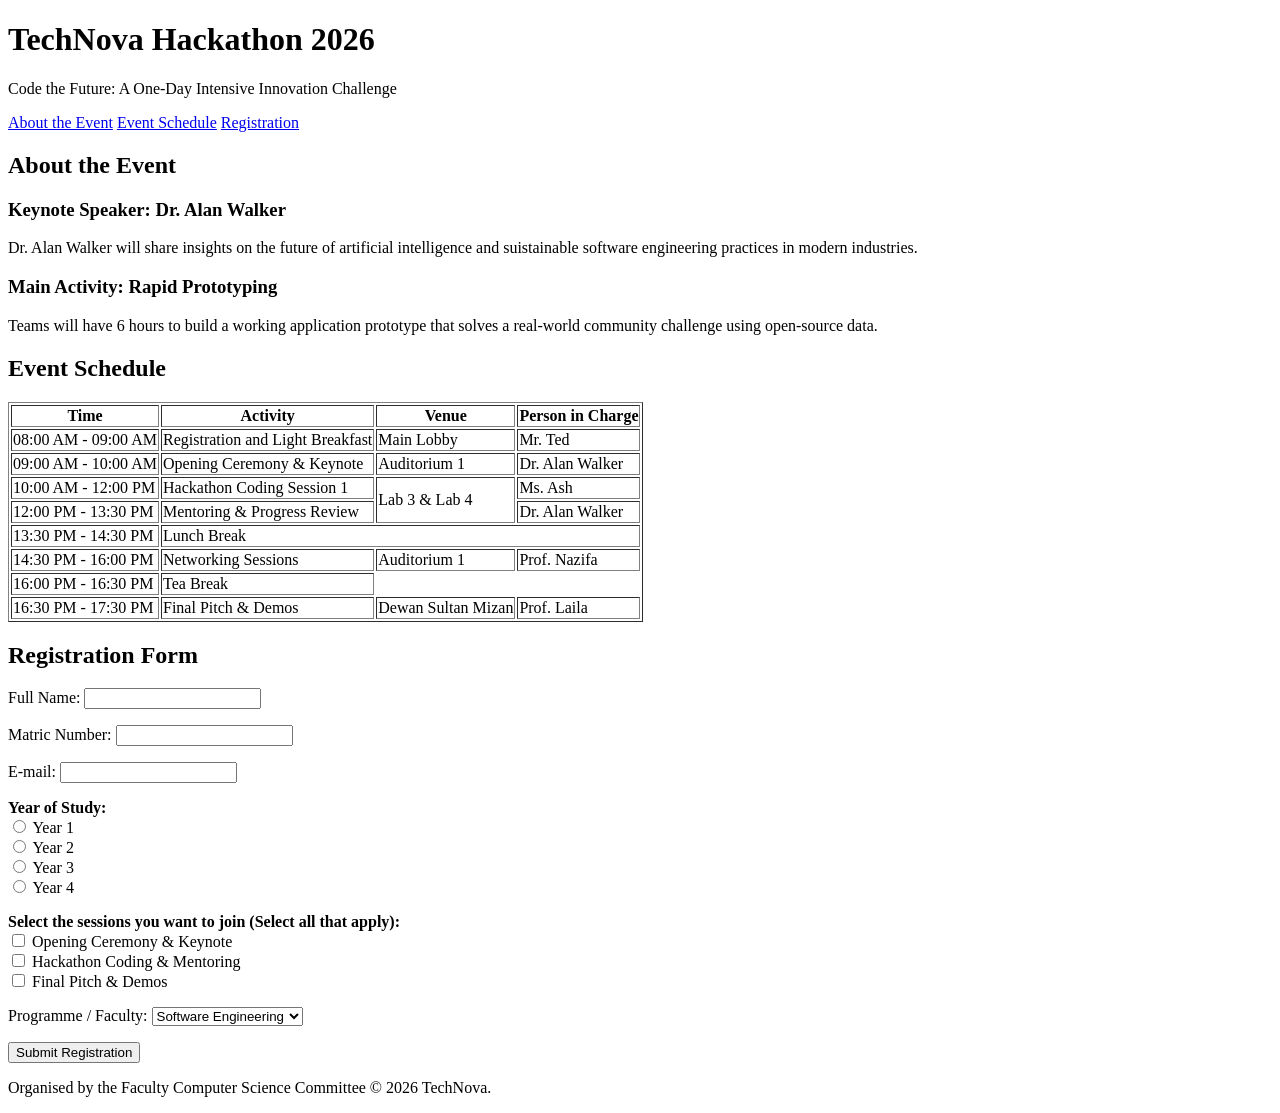
<file: LAB2/lab2_ExerA.html>
<!DOCTYPE html>
<html lang = "en">
    <head>
        <meta charset = "UTF-8">
        <title> Faculty Web Development Hackathon</title>
    </head>
    <body>

        <!---1. Semantic Structure: Header and Navigation-->
        <header>
            <h1> TechNova Hackathon 2026</h1>
            <p> Code the Future: A One-Day Intensive Innovation Challenge</p>
        </header>

        <nav>
            <a href = "#about"> About the Event</a>
            <a href = "#schedule"> Event Schedule</a>
            <a href = "#register"> Registration</a>
        </nav>

        <!---1. Semantic Structure: About Section-->
        <!---4. Comments: Explaining about Section-->
        <section id = "about">
            <h2> About the Event</h2>

            <article>
                <h3> Keynote Speaker: Dr. Alan Walker</h3>
                <p> Dr. Alan Walker will share insights on the future of artificial intelligence and suistainable software engineering practices in modern industries.</p>
            </article>

            <article>
                <h3> Main Activity: Rapid Prototyping</h3>
                <p> Teams will have 6 hours to build a working application prototype that solves a real-world community challenge using open-source data.</p>
            </article>
        </section>

         <!-- 1. Semantic Structure & 2. Event Schedule Table Section -->
            <!-- 4. Comments: Explaining the Schedule section -->
            <section id = "schedule">
                <h2>Event Schedule</h2>
                
                <table border = "1"                
                <thead>
                         <tr>
                         <th>Time</th>
                         <th>Activity</th>
                         <th>Venue</th>
                         <th>Person in Charge</th>
                        </tr>
                    </thead>
                    <tbody>
                        <!-- Row 1 -->
                        <tr>
                            <td>08:00 AM - 09:00 AM</td>
                            <td>Registration and Light Breakfast</td>
                            <td>Main Lobby</td>
                            <td>Mr. Ted</td>
                        </tr>
                        <!-- Row 2 -->
                        <tr>
                            <td>09:00 AM - 10:00 AM</td>
                            <td>Opening Ceremony & Keynote</td>
                            <td>Auditorium 1</td>
                            <td>Dr. Alan Walker</td>
                        </tr>
                        <!-- Row 3: Demonstrating rowspan (Venue is the same for consecutive sessions) -->
                        <tr>
                            <td>10:00 AM - 12:00 PM</td>
                            <td>Hackathon Coding Session 1</td>
                            <td rowspan="2">Lab 3 & Lab 4</td>
                            <td>Ms. Ash</td>
                        </tr>
                        <!-- Row 4 -->
                        <tr>
                            <td>12:00 PM - 13:30 PM</td>
                            <td>Mentoring & Progress Review</td>
                            <td>Dr. Alan Walker</td>
                        </tr>
                        <!-- Row 5: Demonstrating colspan (Lunch Break spans across 3 columns) -->
                        <tr>
                            <td>13:30 PM - 14:30 PM</td>
                            <td colspan="3">Lunch Break</td>
                        </tr>
                        <!-- Row 6 -->
                        <tr>
                            <td>14:30 PM - 16:00 PM</td>
                            <td>Networking Sessions</td>
                            <td>Auditorium 1</td>
                            <td>Prof. Nazifa</td>
                        </tr>
                        <!-- Row 7 -->
                        <tr>
                            <td>16:00 PM - 16:30 PM</td>
                            <td>Tea Break</td>
                        </tr>
                        <!-- Row 8 -->
                        <tr>
                            <td>16:30 PM - 17:30 PM</td>
                            <td>Final Pitch & Demos</td>
                            <td>Dewan Sultan Mizan</td>
                            <td>Prof. Laila</td>
                        </tr>
                    </tbody>
                </table>
            </section>
        
            <!-- 1. Semantic Structure & 3. Registration Form Section -->
            <!-- 4. Comments: Explaining the Registration Form section -->
            <section id="register">
                <h2>Registration Form</h2>
                
                <form action="register.html" method="post">
                    <!-- Text Inputs with matching labels and input ids -->
                    <p>
                        <label for="fullName">Full Name:</label>
                        <input type="text" id="fullName" name="fullName" required>

                    </p>   

                     <p>
                        <label for="matricNumber">Matric Number:</label>
                        <input type="text" id="matricNumber" name="matricNumber" required>
                    </p>
                                
                    <p>
                        <label for="email">E-mail:</label>
                        <input type="email" id="email" name="email" required>
                    </p>
                    
                    <!-- Radio Buttons (Shared name attribute ensures only one can be selected) -->
                    <p>
                        <strong>Year of Study:</strong><br>
                        <input type="radio" id="year1" name="yearOfStudy" value="Year 1">
                        <label for="year1">Year 1</label><br>
                                    
                        <input type="radio" id="year2" name="yearOfStudy" value="Year 2">
                        <label for="year2">Year 2</label><br>
                                    
                        <input type="radio" id="year3" name="yearOfStudy" value="Year 3">
                        <label for="year3">Year 3</label><br>
                                    
                        <input type="radio" id="year4" name="yearOfStudy" value="Year 4">
                        <label for="year4">Year 4</label>
                    </p>
                    
                    <!-- Checkboxes (At least 3 choices) -->
                    <p>
                        <strong>Select the sessions you want to join (Select all that apply):</strong><br>
                        <input type="checkbox" id="session1" name="sessions" value="Keynote">
                        <label for="session1">Opening Ceremony & Keynote</label><br>
                                    
                        <input type="checkbox" id="session2" name="sessions" value="Coding">
                        <label for="session2">Hackathon Coding & Mentoring</label><br>
                                    
                        <input type="checkbox" id="session3" name="sessions" value="Pitch">
                        <label for="session3">Final Pitch & Demos</label>
                    </p>
                    
                    <!-- Drop-down List (At least 4 options) -->
                    <p>
                        <label for="programme">Programme / Faculty:</label>
                        <select id="programme" name="programme">
                            <option value="CS">Software Engineering</option>
                            <option value="DS">Data Science</option>
                            <option value="CN">Computer Networking</option>
                            <option value="MC">Mobile Computing</option>
                        </select>
                    </p>
                    
                    <!-- Submit Button -->
                    <p>
                            <input type="submit" value="Submit Registration">
                    </p>
                    </form>
                    </section>
                    
                    <!-- 1. Semantic Structure: Footer -->
                    <footer>
                    <p>Organised by the Faculty Computer Science Committee &copy; 2026 TechNova.</p>
                    </footer>
                        
    </body>
</html>
</file>
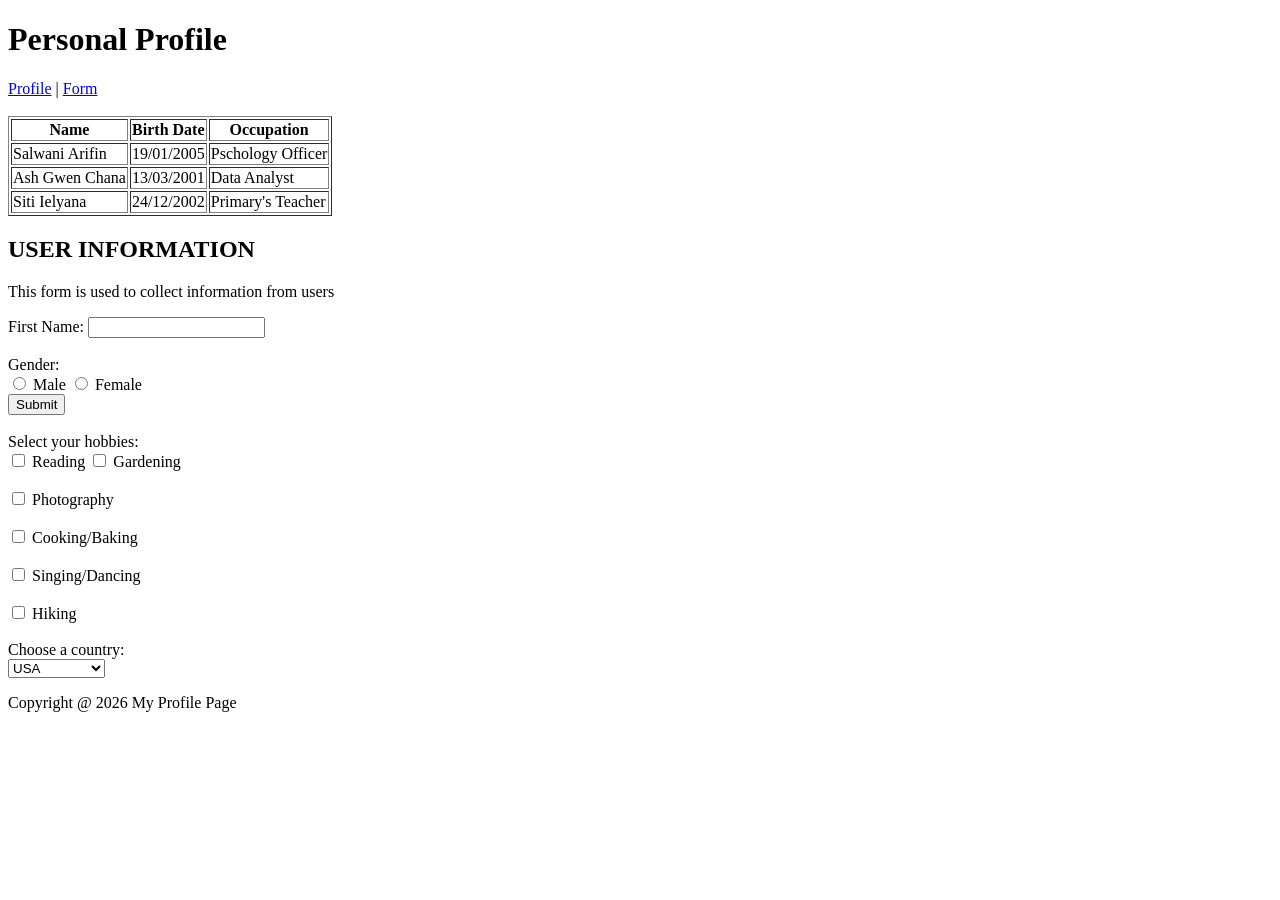
<file: LAB2/lab2_Wonderbuuk.html>
<!DOCTYPE html>
<html>
    <head><title>My Profile</title></head>
    <body>
          <!-- HEADER -->
        <header><h1>Personal Profile</h1></header>
          <!-- NAV -->
        <nav><a href="#profile">Profile</a> | <a href="#form">Form</a></nav><br>
          <!-- SECTION 1 -->
        <section id="profile">
            <!-- TABLE -->
            <article>
                <table border="1"> 
                    <tr>
                        <th>Name</th> <th>Birth Date</th> <th>Occupation</th>
                    </tr>
                    <tr>
                        <td>Salwani Arifin</td> <td>19/01/2005</td> <td>Pschology Officer</td>
                    </tr>
                    <tr>
                        <td>Ash Gwen Chana</td> <td>13/03/2001</td> <td>Data Analyst</td>
                    </tr>
                    <tr>
                        <td>Siti Ielyana</td> <td>24/12/2002</td> <td>Primary's Teacher</td>
                    </tr>
                </table> 
            </article>    
        </section>
          <!-- SECTION 2 -->
        <!-- FORMS -->
         <section id="form">
            <article>
                <h2> USER INFORMATION </h2>
                <P> This form is used to collect information from users </P>
            </article>
            <form action="submit_form.php" method="post">
                <label for="fname">First Name:</label>
                <input type="text" id="fname" name="firstname"><br><br>

                <label>Gender:</label><br>
                <input type="radio" id="male" name="gender" value="male">
                <label for="male">Male</label>
                <input type="radio" id="female" name="gender" value="female">
                <label for="female">Female</label><br>

                <input type="submit" value="Submit"><br><br>
                <label>Select your hobbies:</label><br>
                <input type="checkbox" id="hobby1" name="hobby1" value="Reading">
                <label for="hobby1">Reading</label>

                <input type="checkbox" id="hobby2" name="hobby2" value="Gardening">
                <label for="hobby2">Gardening</label><br><br>

                <input type="checkbox" id="hobby3" name="hobby3" value="Photography">
                <label for="hobby3">Photography</label><br><br>

                <input type="checkbox" id="hobby4" name="hobby4" value="Cooking/Baking">
                <label for="hobby4">Cooking/Baking</label><br><br>

                <input type="checkbox" id="hobby5" name="hobby5" value="Singing">
                <label for="hobby5">Singing/Dancing</label><br><br>

                <input type="checkbox" id="hobby6" name="hobby6" value="Hiking">
                <label for="hobby6">Hiking</label><br><br>

                <label for="country">Choose a country:</label><br>
                <select id="country" name="country">
                    <option value="usa">USA</option>
                    <option value="canada">Canada</option>
                    <option value="philippine">Philippine</option>
                    <option value="malaysia">Malaysia</option>
                    <option value="europe">Europe</option>
                    <option value="tanzania">Tanzania</option>
                    <option value="south korea">South Korea</option>
                    
                </select>
            </form>
         </section>
          <!-- FOOTER -->
           <footer>
            <p>Copyright @ 2026 My Profile Page</p>
           </footer>
    </body>
</html>
</file>
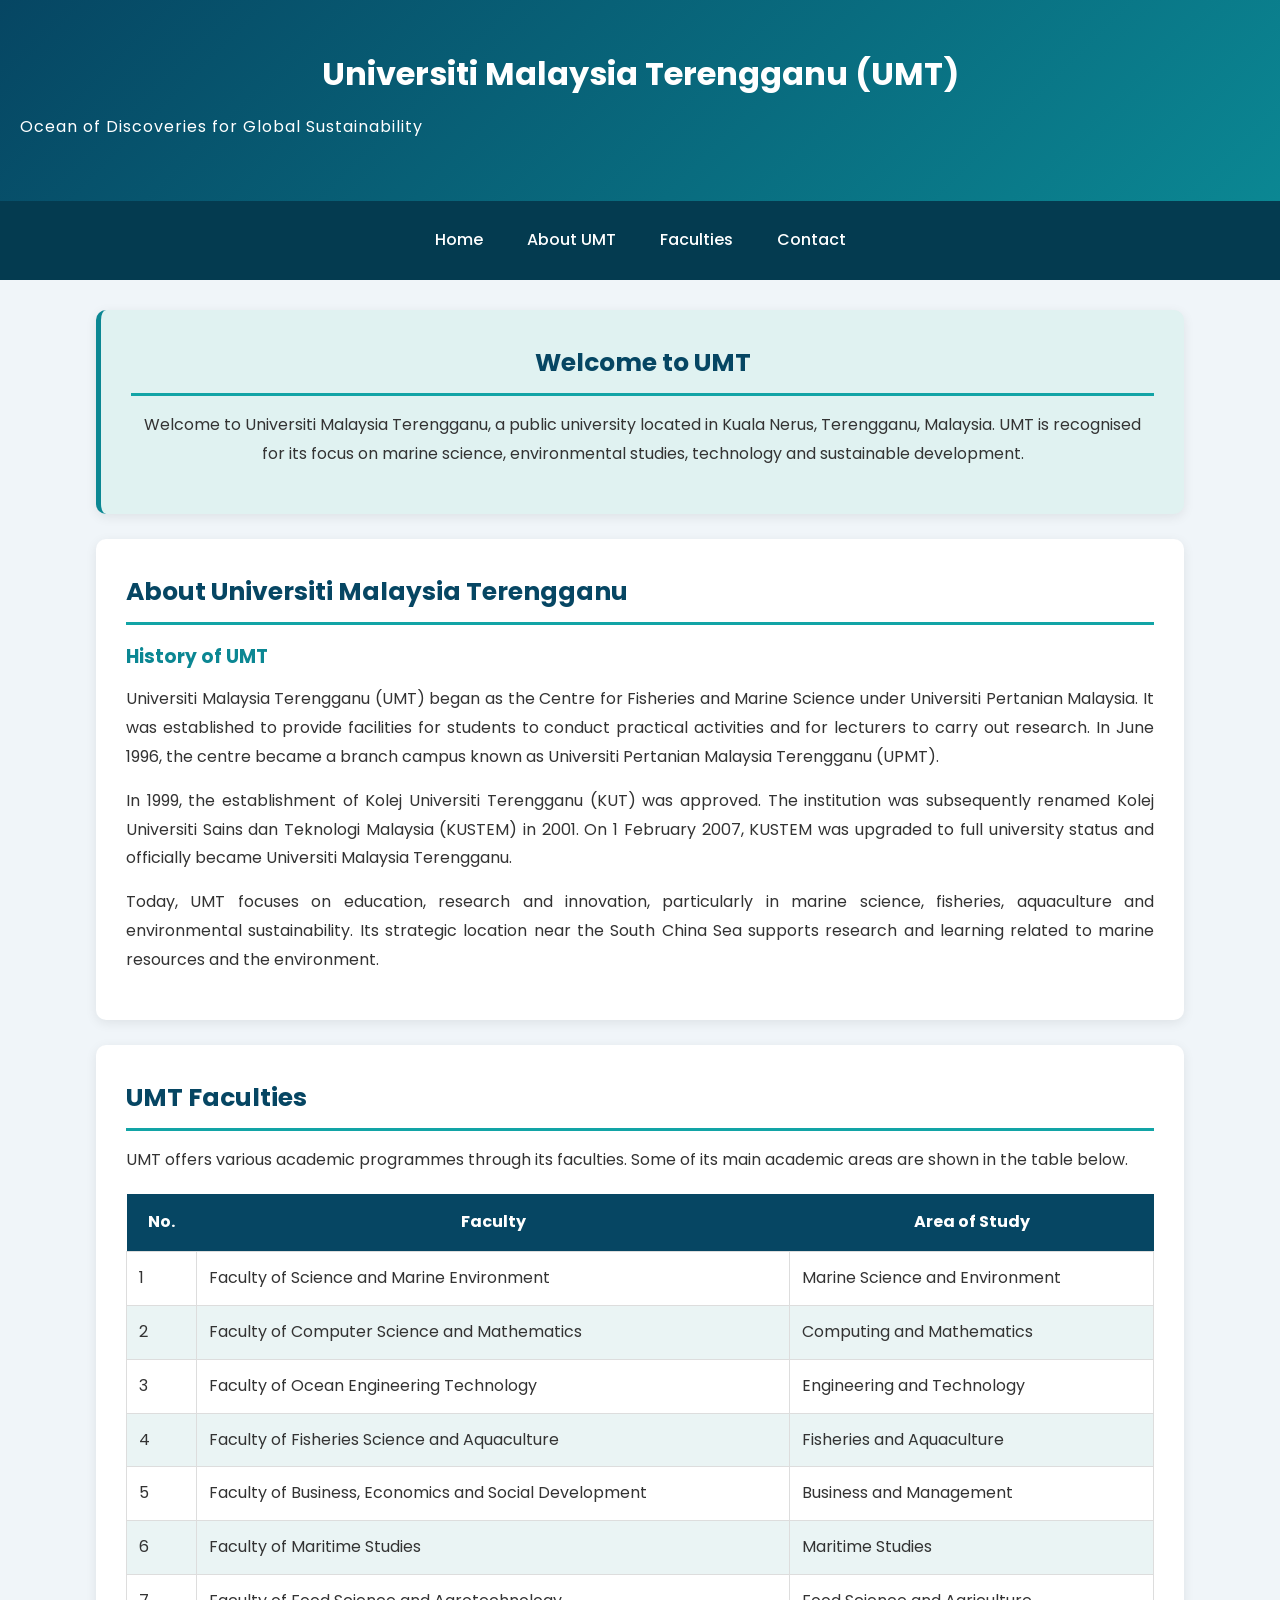
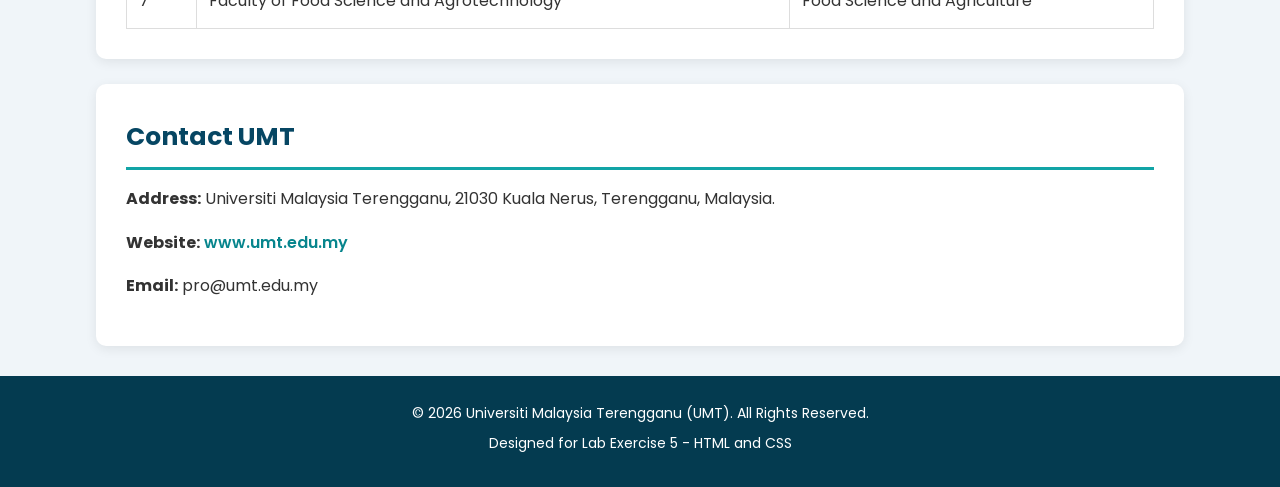
<file: LAB5/umt.html>
<!DOCTYPE html>
<html lang="en">
<head>
    <meta charset="UTF-8">
    <meta name="viewport" content="width=device-width, initial-scale=1.0">
    <title>Universiti Malaysia Terengganu</title>

    <!-- Link External CSS -->
    <link rel="stylesheet" href="umt.css">

    <!-- Google Fonts -->
    <link rel="preconnect" href="https://fonts.googleapis.com">
    <link rel="preconnect" href="https://fonts.gstatic.com" crossorigin>
    <link href="https://fonts.googleapis.com/css2?family=Poppins:wght@300;400;500;600;700&display=swap" rel="stylesheet">
</head>

<body>

    <!-- Header Section -->
    <header>
        <h1>Universiti Malaysia Terengganu (UMT)</h1>
        <p>Ocean of Discoveries for Global Sustainability</p>
    </header>

    <!-- Navigation Bar -->
    <nav>
        <a href="#home">Home</a>
        <a href="#about">About UMT</a>
        <a href="#faculties">Faculties</a>
        <a href="#contact">Contact</a>
    </nav>

    <!-- Main Content -->
    <main>

        <!-- Home Section -->
        <section id="home" class="welcome">
            <h2>Welcome to UMT</h2>
            <p>
                Welcome to Universiti Malaysia Terengganu, a public university
                located in Kuala Nerus, Terengganu, Malaysia. UMT is recognised
                for its focus on marine science, environmental studies,
                technology and sustainable development.
            </p>
        </section>

        <!-- About UMT Section -->
        <section id="about">
            <h2>About Universiti Malaysia Terengganu</h2>

            <article>
                <h3>History of UMT</h3>

                <p>
                    Universiti Malaysia Terengganu (UMT) began as the Centre
                    for Fisheries and Marine Science under Universiti
                    Pertanian Malaysia. It was established to provide
                    facilities for students to conduct practical activities
                    and for lecturers to carry out research. In June 1996,
                    the centre became a branch campus known as Universiti
                    Pertanian Malaysia Terengganu (UPMT).
                </p>

                <p>
                    In 1999, the establishment of Kolej Universiti
                    Terengganu (KUT) was approved. The institution was
                    subsequently renamed Kolej Universiti Sains dan
                    Teknologi Malaysia (KUSTEM) in 2001. On 1 February
                    2007, KUSTEM was upgraded to full university status
                    and officially became Universiti Malaysia Terengganu.
                </p>

                <p>
                    Today, UMT focuses on education, research and innovation,
                    particularly in marine science, fisheries, aquaculture
                    and environmental sustainability. Its strategic
                    location near the South China Sea supports research
                    and learning related to marine resources and the
                    environment.
                </p>
            </article>
        </section>

        <!-- Faculties Section -->
        <section id="faculties">
            <h2>UMT Faculties</h2>

            <p>
                UMT offers various academic programmes through its
                faculties. Some of its main academic areas are shown
                in the table below.
            </p>

            <table>
                <thead>
                    <tr>
                        <th>No.</th>
                        <th>Faculty</th>
                        <th>Area of Study</th>
                    </tr>
                </thead>

                <tbody>
                    <tr>
                        <td>1</td>
                        <td>Faculty of Science and Marine Environment</td>
                        <td>Marine Science and Environment</td>
                    </tr>

                    <tr>
                        <td>2</td>
                        <td>Faculty of Computer Science and Mathematics</td>
                        <td>Computing and Mathematics</td>
                    </tr>

                    <tr>
                        <td>3</td>
                        <td>Faculty of Ocean Engineering Technology</td>
                        <td>Engineering and Technology</td>
                    </tr>

                    <tr>
                        <td>4</td>
                        <td>Faculty of Fisheries Science and Aquaculture</td>
                        <td>Fisheries and Aquaculture</td>
                    </tr>

                    <tr>
                        <td>5</td>
                        <td>Faculty of Business, Economics and Social Development</td>
                        <td>Business and Management</td>
                    </tr>

                    <tr>
                        <td>6</td>
                        <td>Faculty of Maritime Studies</td>
                        <td>Maritime Studies</td>
                    </tr>

                    <tr>
                        <td>7</td>
                        <td>Faculty of Food Science and Agrotechnology</td>
                        <td>Food Science and Agriculture</td>
                    </tr>
                </tbody>
            </table>
        </section>

        <!-- Contact Section -->
        <section id="contact">
            <h2>Contact UMT</h2>

            <p>
                <strong>Address:</strong> Universiti Malaysia Terengganu,
                21030 Kuala Nerus, Terengganu, Malaysia.
            </p>

            <p>
                <strong>Website:</strong>
                <a href="https://www.umt.edu.my/" target="_blank">
                    www.umt.edu.my
                </a>
            </p>

            <p>
                <strong>Email:</strong> pro@umt.edu.my
            </p>
        </section>

    </main>

    <!-- Footer Section -->
    <footer>
        <p>&copy; 2026 Universiti Malaysia Terengganu (UMT). All Rights Reserved.</p>
        <p>Designed for Lab Exercise 5 - HTML and CSS</p>
    </footer>

</body>
</html>
</file>
<file: LAB5/umt.css>
/* General Styling */
* {
    margin: 0;
    padding: 0;
    box-sizing: border-box;
}

/* Body Background and Font */
body {
    font-family: 'Poppins', sans-serif;
    background-color: #f0f5f9;
    color: #333333;
    line-height: 1.8;
}

/* Header Styling */
header {
    background: linear-gradient(135deg, #064663, #0b8793);
    color: white;
    text-align: center;
    padding: 45px 20px;
}

header h1 {
    font-size: 32px;
    margin-bottom: 10px;
}

header p {
    font-size: 16px;
    letter-spacing: 1px;
}

/* Navigation Bar */
nav {
    background-color: #043b50;
    display: flex;
    justify-content: center;
    flex-wrap: wrap;
    padding: 15px;
}

nav a {
    color: white;
    text-decoration: none;
    padding: 10px 22px;
    font-weight: 500;
    transition: 0.3s;
}

nav a:hover {
    background-color: #12a4a6;
    border-radius: 5px;
    color: white;
}

/* Main Content */
main {
    width: 85%;
    max-width: 1100px;
    margin: 30px auto;
}

/* Section Styling */
section {
    background-color: white;
    padding: 30px;
    margin-bottom: 25px;
    border-radius: 10px;
    box-shadow: 0 3px 12px rgba(0, 0, 0, 0.08);
}

/* Heading Styling */
section h2 {
    color: #064663;
    font-size: 25px;
    margin-bottom: 15px;
    border-bottom: 3px solid #12a4a6;
    padding-bottom: 8px;
}

article h3 {
    color: #0b8793;
    margin-bottom: 12px;
}

/* Paragraph Styling */
p {
    text-align: justify;
    margin-bottom: 15px;
}

/* Welcome Section */
.welcome {
    text-align: center;
    background-color: #e0f2f1;
    border-left: 5px solid #0b8793;
}

.welcome p {
    text-align: center;
}

/* Table Styling */
table {
    width: 100%;
    border-collapse: collapse;
    margin-top: 20px;
    background-color: white;
}

th {
    background-color: #064663;
    color: white;
    padding: 14px;
    text-align: center;
}

td {
    border: 1px solid #dddddd;
    padding: 12px;
    text-align: left;
}

tbody tr:nth-child(even) {
    background-color: #eaf4f4;
}

tbody tr:hover {
    background-color: #d1eeee;
}

/* Contact Section Links */
#contact a {
    color: #07858d;
    text-decoration: none;
    font-weight: 600;
}

#contact a:hover {
    text-decoration: underline;
}

/* Footer Styling */
footer {
    background-color: #043b50;
    color: white;
    text-align: center;
    padding: 25px 15px;
    margin-top: 30px;
}

footer p {
    text-align: center;
    margin-bottom: 5px;
    font-size: 14px;
}

/* Responsive Design */
@media screen and (max-width: 768px) {

    header h1 {
        font-size: 24px;
    }

    main {
        width: 95%;
    }

    section {
        padding: 20px;
    }

    nav {
        flex-direction: column;
        align-items: center;
    }

    nav a {
        width: 100%;
        text-align: center;
    }

    table {
        font-size: 12px;
    }

    th, td {
        padding: 8px;
    }
}
</file>
